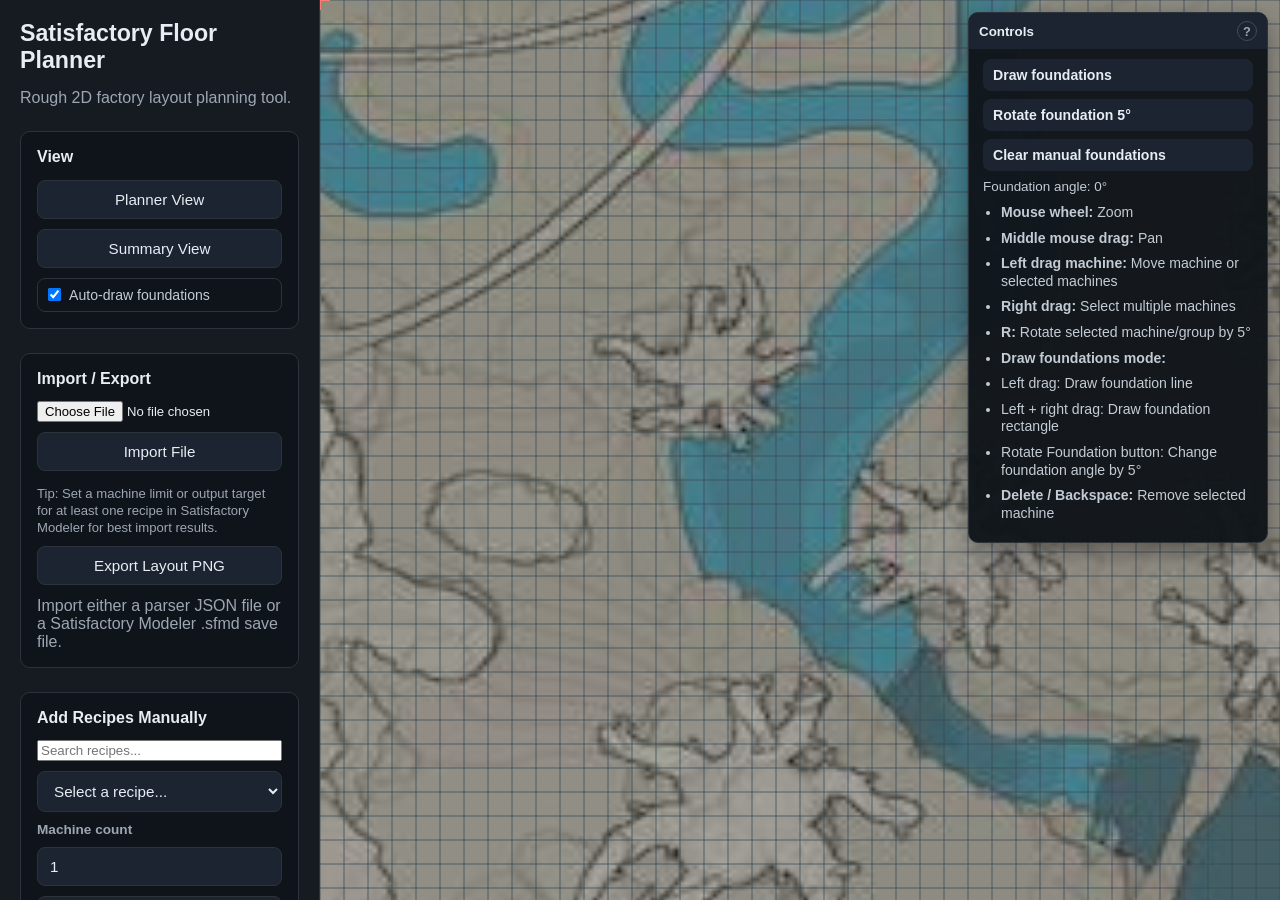
<file: index.html>
<!DOCTYPE html>
<html lang="en">
<head>
  <meta charset="UTF-8" />
  <meta name="viewport" content="width=device-width, initial-scale=1.0" />
  <title>Satisfactory Floor Planner</title>

  <!-- Google Analytics -->
  <script async src="https://www.googletagmanager.com/gtag/js?id=G-T5HRJ5LG8W"></script>
  <script>
    window.dataLayer = window.dataLayer || [];
    function gtag(){dataLayer.push(arguments);}
    gtag('js', new Date());

    // debug_mode lets you see events instantly in GA DebugView
    gtag('config', 'G-T5HRJ5LG8W', { debug_mode: true });
  </script>

  <link rel="stylesheet" href="style.css" />
</head>
<body>
  <div id="app">
    <aside id="sidebar">
      <h1>Satisfactory Floor Planner</h1>
      <p class="subhead">Rough 2D factory layout planning tool.</p>

      <section class="panel">
        <h2>View</h2>
        <div class="machine-picker">
          <button id="plannerViewBtn" type="button">Planner View</button>
          <button id="summaryViewBtn" type="button">Summary View</button>
        </div>
      </section>

      <section class="panel">
        <h2>Import / Export</h2>
        <div class="machine-picker">
          <input id="importFactoryFile" type="file" accept=".sfmd,.json" />

          <div class="tooltip-wrap">
            <button
              id="importFactoryBtn"
              type="button"
              title="For best results, manually set a machine limit or output target for at least one recipe in Satisfactory Modeler before exporting."
            >
              Import File
            </button>

            <div class="tooltip-text">
              For best results, manually set a machine limit or output target for at least one recipe in Satisfactory Modeler before exporting.
            </div>
          </div>

          <p class="import-hint">
            Tip: Set a machine limit or output target for at least one recipe in Satisfactory Modeler for best import results.
          </p>

          <button id="exportLayoutPngBtn" type="button">Export Layout PNG</button>
        </div>

        <p class="subhead" style="margin-top: 12px; margin-bottom: 0;">
          Import either a parser JSON file or a Satisfactory Modeler .sfmd save file.
        </p>
      </section>

      <section class="panel">
        <h2>Add Recipes Manually</h2>
        <div class="machine-picker">
          <input
            id="recipeSearch"
            type="text"
            placeholder="Search recipes..."
            autocomplete="off"
          />

          <select id="machineSelect"></select>

          <label class="field-label" for="machineCountInput">Machine count</label>
          <input
            id="machineCountInput"
            type="number"
            min="1"
            step="1"
            value="1"
          />

          <button id="addMachineBtn" type="button">Add Machine Block</button>
        </div>
      </section>

      <section class="panel">
        <h2>Selected</h2>
        <div id="selectedInfo">None</div>
      </section>
    </aside>

    <main id="workspace">
      <aside id="controlsHelp" class="floating-help">
        <button id="controlsHelpToggle" type="button" aria-expanded="true">
          <span>Controls</span>
          <span class="floating-help-icon">?</span>
        </button>

        <div class="floating-help-body">
          <div class="foundation-controls">
            <button id="manualFoundationDrawBtn" type="button">Draw foundations</button>
            <button id="rotateFoundationBtn" type="button">Rotate foundation 5°</button>
            <button id="clearManualFoundationsBtn" type="button">Clear manual foundations</button>
            <div class="foundation-angle-readout">
              Foundation angle: <span id="foundationAngleValue">0°</span>
            </div>
          </div>
          <ul>
            <li><strong>Mouse wheel:</strong> Zoom</li>
            <li><strong>Middle mouse drag:</strong> Pan</li>
            <li><strong>Left drag machine:</strong> Move machine or selected machines</li>
            <li><strong>Right drag:</strong> Select multiple machines</li>
            <li><strong>R:</strong> Rotate selected machine/group by 5°</li>
            <li><strong>Draw foundations mode:</strong></li>
            <li>Left drag: Draw foundation line</li>
            <li>Left + right drag: Draw foundation rectangle</li>
            <li>Rotate Foundation button: Change foundation angle by 5°</li>
            <li><strong>Delete / Backspace:</strong> Remove selected machine</li>
          </ul>
        </div>
      </aside>

      <canvas id="plannerCanvas"></canvas>

      <div id="summaryView">
        <section class="panel">
          <h2>Summary</h2>
          <div id="summaryCards" class="summary-cards"></div>
        </section>

        <section class="panel">
          <h2>Recipe Blocks</h2>
          <div class="table-wrap">
            <table id="summaryTable">
              <thead>
                <tr>
                  <th>Recipe</th>
                  <th>Machine</th>
                  <th>Exact Machines</th>
                  <th>Rounded</th>
                  <th>Per-Machine Footprint</th>
                  <th>Block Layout</th>
                  <th>Estimated Block Size</th>
                </tr>
              </thead>
              <tbody></tbody>
            </table>
          </div>
        </section>

        <section class="panel">
          <h2>Layout Preview</h2>
          <p class="subhead">One rectangle = one grouped machine block.</p>
          <canvas id="summaryPreviewCanvas" width="1400" height="2000"></canvas>
        </section>
      </div>
    </main>
  </div>

  <script src="app.js"></script>

  <script>
    const exportLayoutPngBtn = document.getElementById("exportLayoutPngBtn");
    const controlsHelp = document.getElementById("controlsHelp");
    const controlsHelpToggle = document.getElementById("controlsHelpToggle");

    if (exportLayoutPngBtn) {
      exportLayoutPngBtn.addEventListener("click", () => {
        if (typeof gtag === "function") {
          console.log("GA event fired: export_layout_png");
          gtag("event", "export_layout_png");
        } else {
          console.error("GA NOT LOADED");
        }

        if (typeof exportLayoutPng === "function") {
          exportLayoutPng();
        } else {
          console.error("exportLayoutPng function not found in app.js");
        }
      });
    }

    if (controlsHelp && controlsHelpToggle) {
      controlsHelpToggle.addEventListener("click", () => {
        const isCollapsed = controlsHelp.classList.toggle("collapsed");
        controlsHelpToggle.setAttribute("aria-expanded", String(!isCollapsed));
      });
    }
  </script>
</body>
</html>
</file>
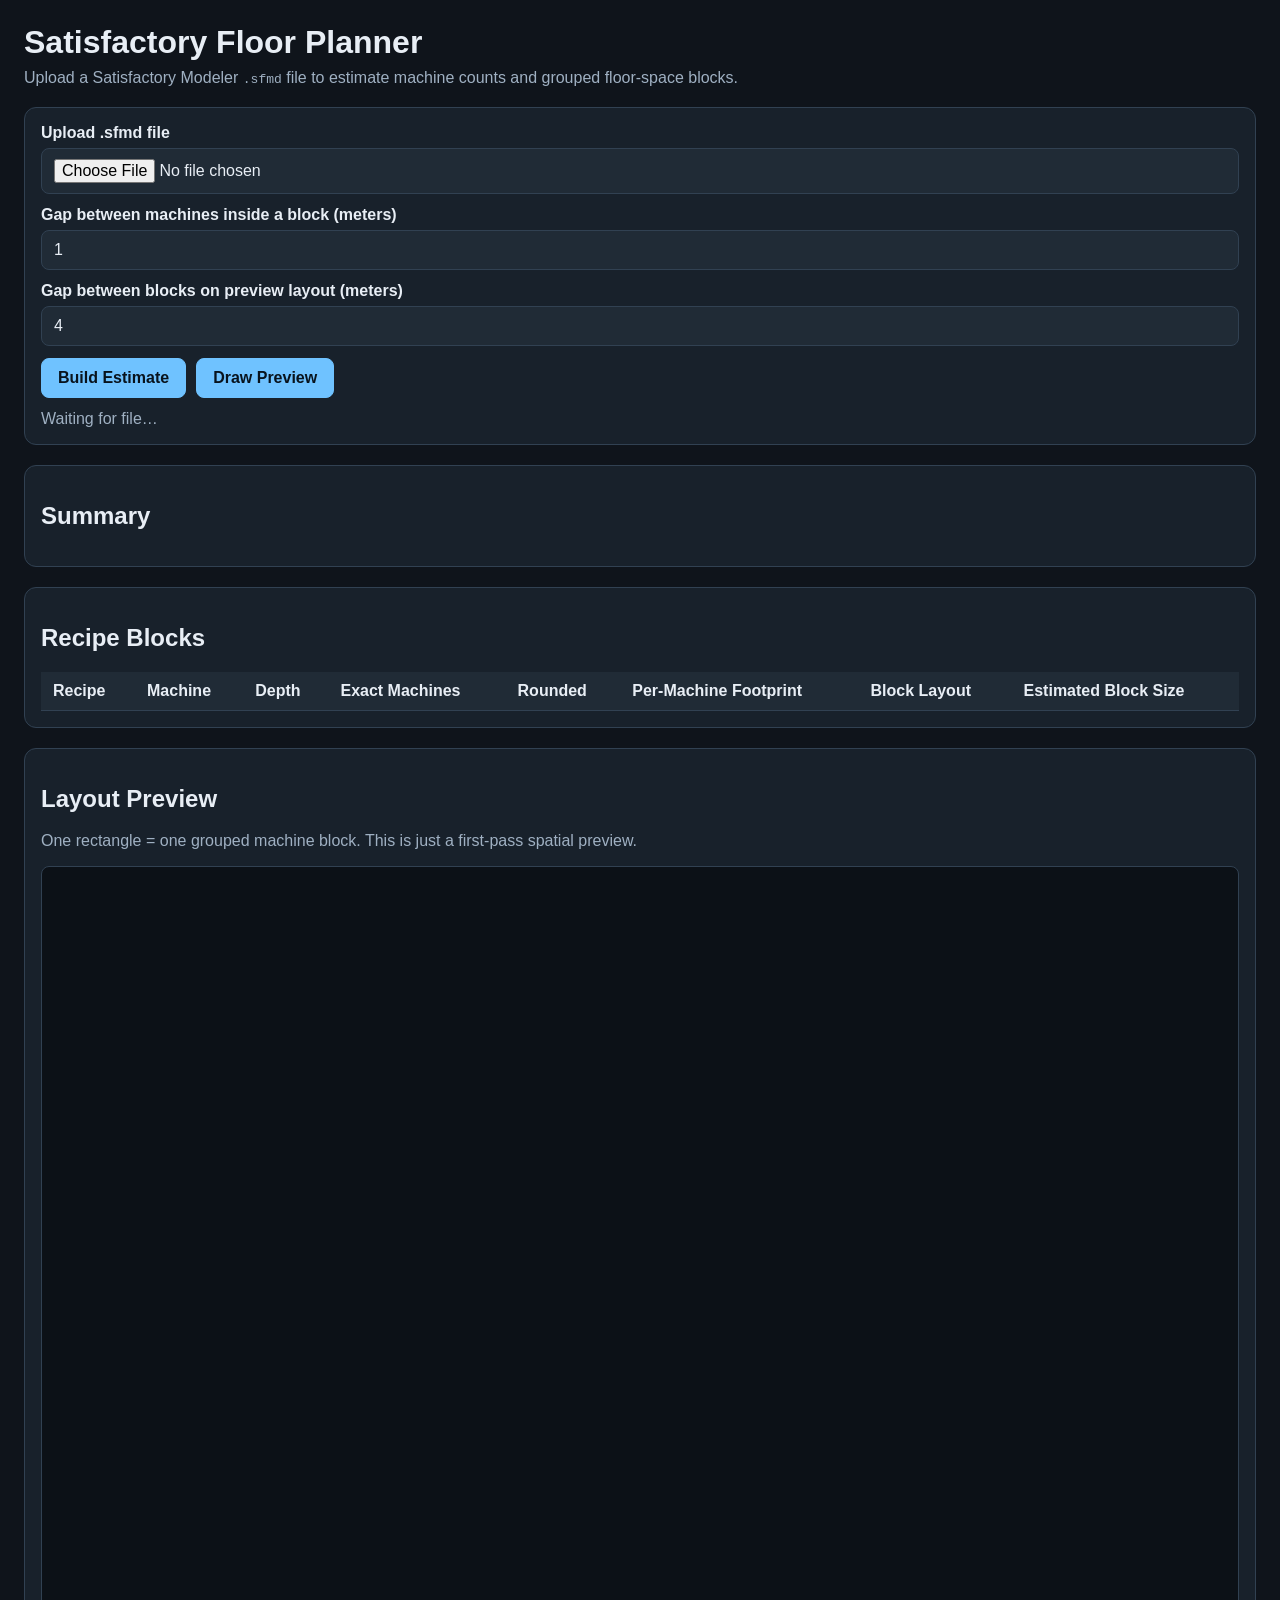
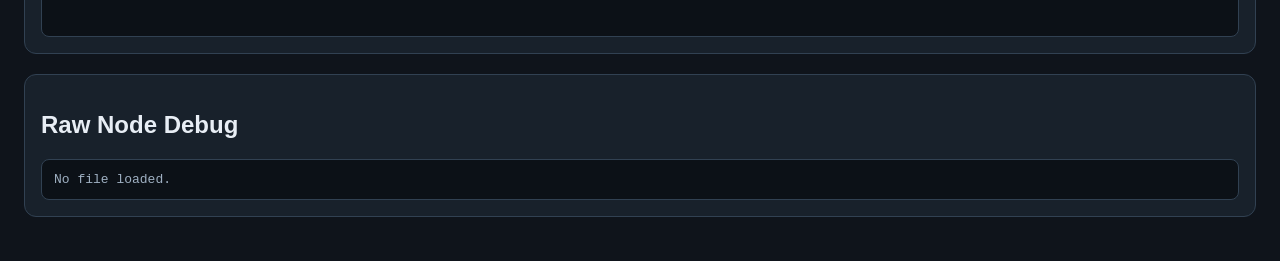
<file: tools/sfmd-parser/index.html>
<!DOCTYPE html>
<html lang="en">
<head>
  <meta charset="UTF-8" />
  <meta name="viewport" content="width=device-width, initial-scale=1.0" />
  <title>Satisfactory Floor Planner - SFMD Parser</title>
  <link rel="stylesheet" href="styles.css" />
</head>
<body>
  <main class="page">
    <header class="hero">
      <h1>Satisfactory Floor Planner</h1>
      <p>
        Upload a Satisfactory Modeler <code>.sfmd</code> file to estimate machine counts
        and grouped floor-space blocks.
      </p>
    </header>

    <section class="panel controls">
      <div class="control-row">
        <label for="sfmdFile">Upload .sfmd file</label>
        <input id="sfmdFile" type="file" accept=".sfmd,.json" />
      </div>

      <div class="control-row">
        <label for="machineGap">Gap between machines inside a block (meters)</label>
        <input id="machineGap" type="number" min="0" step="0.5" value="1" />
      </div>

      <div class="control-row">
        <label for="blockGap">Gap between blocks on preview layout (meters)</label>
        <input id="blockGap" type="number" min="0" step="1" value="4" />
      </div>

      <div class="control-row buttons-row">
        <button id="runBtn">Build Estimate</button>
        <button id="drawBtn" type="button">Draw Preview</button>
      </div>

      <div id="status" class="status">Waiting for file…</div>
    </section>

    <section class="panel summary">
      <h2>Summary</h2>
      <div id="summaryCards" class="summary-cards"></div>
    </section>

    <section class="panel">
      <h2>Recipe Blocks</h2>
      <div class="table-wrap">
        <table id="resultsTable">
          <thead>
            <tr>
              <th>Recipe</th>
              <th>Machine</th>
              <th>Depth</th>
              <th>Exact Machines</th>
              <th>Rounded</th>
              <th>Per-Machine Footprint</th>
              <th>Block Layout</th>
              <th>Estimated Block Size</th>
            </tr>
          </thead>
          <tbody></tbody>
        </table>
      </div>
    </section>

    <section class="panel">
      <h2>Layout Preview</h2>
      <p class="panel-note">
        One rectangle = one grouped machine block. This is just a first-pass spatial preview.
      </p>
      <canvas id="layoutCanvas" width="1400" height="900"></canvas>
    </section>

    <section class="panel">
      <h2>Raw Node Debug</h2>
      <pre id="debugOutput">No file loaded.</pre>
    </section>
  </main>

  <script src="app.js"></script>
</body>
</html>
</file>
<file: style.css>
* {
  box-sizing: border-box;
}

html,
body {
  margin: 0;
  width: 100%;
  height: 100%;
  overflow: hidden;
  font-family: Arial, sans-serif;
  background: #11161d;
  color: #e6edf3;
}

#app {
  display: flex;
  width: 100%;
  height: 100%;
}

#sidebar {
  width: 320px;
  min-width: 320px;
  max-width: 320px;
  background: #161b22;
  border-right: 1px solid #2d333b;
  padding: 20px;
  overflow-y: auto;
}

#sidebar h1 {
  margin-top: 0;
  margin-bottom: 8px;
  font-size: 1.45rem;
  line-height: 1.15;
}

.subhead {
  color: #9da7b3;
  margin-bottom: 24px;
}

.panel {
  margin-bottom: 24px;
  padding: 16px;
  background: #0f141a;
  border: 1px solid #2d333b;
  border-radius: 10px;
}

.panel h2 {
  margin-top: 0;
  font-size: 1rem;
}

.machine-palette {
  display: grid;
  grid-template-columns: 1fr;
  gap: 10px;
}

.machine-btn {
  width: 100%;
  padding: 10px 12px;
  border: 1px solid #2d333b;
  border-radius: 8px;
  background: #1b2430;
  color: #e6edf3;
  text-align: left;
  cursor: pointer;
  transition: background 0.15s ease, border-color 0.15s ease;
}

.machine-btn:hover {
  background: #243041;
  border-color: #3d4c60;
}

.machine-btn .machine-name {
  display: block;
  font-size: 0.95rem;
  font-weight: 700;
  margin-bottom: 4px;
}

.machine-btn .machine-size {
  display: block;
  font-size: 0.82rem;
  color: #9da7b3;
}
.field-label {
  color: #9da7b3;
  font-size: 0.85rem;
  font-weight: 700;
}

.machine-picker input[type="number"] {
  width: 100%;
  padding: 10px 12px;
  border: 1px solid #2d333b;
  border-radius: 8px;
  background: #1b2430;
  color: #e6edf3;
  font-size: 0.95rem;
}

.machine-picker input[type="number"]:hover,
.machine-picker input[type="number"]:focus {
  background: #243041;
  border-color: #3d4c60;
  outline: none;
}
ul {
  padding-left: 18px;
  margin-bottom: 0;
}

li {
  margin-bottom: 8px;
  color: #c3ccd5;
}

#workspace {
  position: relative;
  flex: 1;
  overflow: hidden;
  background: #0b0f14;
}
#plannerCanvas {
  display: block;
  width: 100%;
  height: 100%;
  cursor: default;
}

.machine-picker {
  display: grid;
  grid-template-columns: 1fr;
  gap: 10px;
}

.machine-picker select,
.machine-picker button {
  width: 100%;
  padding: 10px 12px;
  border: 1px solid #2d333b;
  border-radius: 8px;
  background: #1b2430;
  color: #e6edf3;
  font-size: 0.95rem;
}

.import-hint {
  margin: 4px 0 0;
  color: #9da7b3;
  font-size: 0.82rem;
  line-height: 1.3;
}

.tooltip-wrap {
  position: relative;
  width: 100%;
}

.tooltip-wrap button {
  width: 100%;
}

.tooltip-text {
  display: none;
  position: absolute;
  left: 0;
  top: calc(100% + 6px);
  z-index: 20;
  width: 100%;
  padding: 10px 12px;
  border: 1px solid #3d4c60;
  border-radius: 8px;
  background: #0f141a;
  color: #e6edf3;
  font-size: 0.82rem;
  line-height: 1.35;
  box-shadow: 0 6px 18px rgba(0, 0, 0, 0.35);
}

.tooltip-wrap:hover .tooltip-text,
.tooltip-wrap:focus-within .tooltip-text {
  display: block;
}

.machine-picker select {
  cursor: pointer;
}

.machine-picker button {
  cursor: pointer;
  text-align: center;
}

.machine-picker select:hover,
.machine-picker button:hover {
  background: #243041;
  border-color: #3d4c60;
}
#summaryView {
  display: none;
  height: 100%;
  overflow-y: auto;
  overflow-x: hidden;
  padding: 24px;
}

.summary-cards {
  display: grid;
  grid-template-columns: repeat(auto-fit, minmax(180px, 1fr));
  gap: 12px;
}

.summary-card {
  background: #1b2430;
  border: 1px solid #2d333b;
  border-radius: 10px;
  padding: 14px;
}

.summary-card .label {
  color: #9da7b3;
  font-size: 0.9rem;
  margin-bottom: 8px;
}
.floating-help {
  position: absolute;
  top: 16px;
  right: 16px;
  z-index: 30;
  width: 300px;
  max-width: calc(100% - 32px);
  background: rgba(15, 20, 26, 0.94);
  border: 1px solid #2d333b;
  border-radius: 10px;
  box-shadow: 0 8px 24px rgba(0, 0, 0, 0.35);
  overflow: hidden;
}

.floating-help button {
  width: 100%;
  display: flex;
  align-items: center;
  justify-content: space-between;
  gap: 8px;
  padding: 10px 12px;
  border: 0;
  background: #1b2430;
  color: #e6edf3;
  font-weight: 700;
  cursor: pointer;
}

.floating-help button:hover {
  background: #243041;
}

.floating-help-icon {
  display: inline-flex;
  align-items: center;
  justify-content: center;
  width: 22px;
  height: 22px;
  border: 1px solid #3d4c60;
  border-radius: 999px;
  font-size: 0.85rem;
  color: #9da7b3;
}

.floating-help-body {
  padding: 10px 14px 12px;
}

.floating-help-body ul {
  margin: 0;
  padding-left: 18px;
}

.floating-help-body li {
  margin-bottom: 8px;
  color: #c3ccd5;
  font-size: 0.88rem;
  line-height: 1.25;
}

.floating-help.collapsed {
  width: 150px;
}

.floating-help.collapsed .floating-help-body {
  display: none;
}
.summary-card .value {
  font-size: 1.6rem;
  font-weight: 700;
}

.table-wrap {
  overflow-x: auto;
}

#summaryPreviewCanvas {
  display: block;
  width: 100%;
  max-width: 100%;
  border: 1px solid #2d333b;
  border-radius: 8px;
  background: #0c1117;
}
@media print {
  html,
  body {
    overflow: visible !important;
    background: #ffffff !important;
    color: #000000 !important;
  }

  #sidebar,
  #plannerCanvas {
    display: none !important;
  }

  #workspace {
    overflow: visible !important;
    background: #ffffff !important;
  }

  #summaryView {
    display: block !important;
    padding: 0 !important;
    overflow: visible !important;
  }

  .panel {
    background: #ffffff !important;
    color: #000000 !important;
    border: 1px solid #cccccc !important;
    break-inside: avoid;
    page-break-inside: avoid;
  }

  .summary-card,
  #summaryPreviewCanvas,
  table,
  th,
  td {
    color: #000000 !important;
  }

  #summaryPreviewCanvas {
    border: 1px solid #cccccc !important;
    max-width: 100% !important;
    height: auto !important;
  }

  a,
  button,
  input,
  select {
    display: none !important;
  }
}

.foundation-controls {
  display: grid;
  grid-template-columns: 1fr;
  gap: 8px;
  margin-bottom: 10px;
}

.foundation-controls button {
  width: 100%;
  padding: 8px 10px;
  border: 1px solid #2d333b;
  border-radius: 8px;
  background: #1b2430;
  color: #e6edf3;
  font-size: 0.88rem;
  cursor: pointer;
}

.foundation-controls button:hover {
  background: #243041;
  border-color: #3d4c60;
}

.foundation-controls button.active {
  border-color: #6fc2ff;
  box-shadow: inset 0 0 0 1px #6fc2ff;
}

.foundation-angle-readout {
  color: #c3ccd5;
  font-size: 0.84rem;
}
/* Keep sidebar controls from overflowing their panel at browser zoom levels */
.machine-picker,
.machine-picker > *,
.panel,
#sidebar input,
#sidebar select,
#sidebar button {
  max-width: 100%;
  min-width: 0;
}

#sidebar input[type="file"] {
  width: 100%;
  font-size: 0.82rem;
}

/* Floating controls help card */
.floating-help {
  position: absolute;
  top: 12px;
  right: 12px;
  z-index: 30;
  width: 300px;
  max-width: calc(100% - 24px);
  background: rgba(15, 20, 26, 0.96);
  border: 1px solid #2d333b;
  border-radius: 10px;
  box-shadow: 0 8px 24px rgba(0, 0, 0, 0.35);
  overflow: hidden;
}

.floating-help button {
  width: 100%;
  display: flex;
  align-items: center;
  justify-content: space-between;
  gap: 8px;
  padding: 8px 10px;
  border: 0;
  background: #1b2430;
  color: #e6edf3;
  font-weight: 700;
  cursor: pointer;
}

.floating-help button:hover {
  background: #243041;
}

.floating-help-icon {
  display: inline-flex;
  align-items: center;
  justify-content: center;
  width: 20px;
  height: 20px;
  border: 1px solid #3d4c60;
  border-radius: 999px;
  font-size: 0.8rem;
  color: #9da7b3;
}

.floating-help-body {
  padding: 10px 14px 12px;
}

.floating-help-body ul {
  margin: 0;
  padding-left: 18px;
}

.floating-help-body li {
  margin-bottom: 8px;
  color: #c3ccd5;
  font-size: 0.88rem;
  line-height: 1.25;
}

.floating-help.collapsed {
  width: 132px;
}

.floating-help.collapsed .floating-help-body {
  display: none;
}
</file>
<file: tools/sfmd-parser/styles.css>
:root {
  --bg: #0f141b;
  --panel: #18212b;
  --panel-2: #202b36;
  --text: #e8eef5;
  --muted: #9fb0c2;
  --accent: #6fc2ff;
  --border: #314152;
}

* {
  box-sizing: border-box;
}

body {
  margin: 0;
  font-family: Arial, Helvetica, sans-serif;
  background: var(--bg);
  color: var(--text);
}

.page {
  max-width: 1500px;
  margin: 0 auto;
  padding: 24px;
}

.hero {
  margin-bottom: 20px;
}

.hero h1 {
  margin: 0 0 8px;
  font-size: 2rem;
}

.hero p {
  margin: 0;
  color: var(--muted);
}

.panel {
  background: var(--panel);
  border: 1px solid var(--border);
  border-radius: 12px;
  padding: 16px;
  margin-bottom: 20px;
}

.panel-note {
  margin-top: 0;
  color: var(--muted);
}

.controls {
  display: grid;
  gap: 12px;
}

.control-row {
  display: grid;
  gap: 6px;
}

.buttons-row {
  display: flex;
  gap: 10px;
  flex-wrap: wrap;
}

label {
  font-weight: 700;
}

input,
button {
  font: inherit;
}

input[type="file"],
input[type="number"] {
  background: var(--panel-2);
  color: var(--text);
  border: 1px solid var(--border);
  border-radius: 8px;
  padding: 10px 12px;
}

button {
  width: fit-content;
  border: 1px solid var(--accent);
  background: var(--accent);
  color: #08131d;
  border-radius: 8px;
  padding: 10px 16px;
  font-weight: 700;
  cursor: pointer;
}

button:hover {
  filter: brightness(1.05);
}

.status {
  color: var(--muted);
}

.summary-cards {
  display: grid;
  grid-template-columns: repeat(auto-fit, minmax(180px, 1fr));
  gap: 12px;
}

.summary-card {
  background: var(--panel-2);
  border: 1px solid var(--border);
  border-radius: 10px;
  padding: 14px;
}

.summary-card .label {
  color: var(--muted);
  font-size: 0.9rem;
  margin-bottom: 8px;
}

.summary-card .value {
  font-size: 1.6rem;
  font-weight: 700;
}

.table-wrap {
  overflow-x: auto;
}

table {
  width: 100%;
  border-collapse: collapse;
  min-width: 980px;
}

th,
td {
  border-bottom: 1px solid var(--border);
  padding: 10px 12px;
  text-align: left;
  vertical-align: top;
}

th {
  background: var(--panel-2);
}

pre {
  margin: 0;
  white-space: pre-wrap;
  word-break: break-word;
  background: #0c1117;
  border: 1px solid var(--border);
  border-radius: 8px;
  padding: 12px;
  color: var(--muted);
}

.badge {
  display: inline-block;
  padding: 2px 8px;
  border-radius: 999px;
  background: rgba(111, 194, 255, 0.12);
  border: 1px solid rgba(111, 194, 255, 0.35);
  color: var(--accent);
  font-size: 0.85rem;
}

#layoutCanvas {
  width: 100%;
  max-width: 100%;
  border: 1px solid var(--border);
  border-radius: 8px;
  background: #0c1117;
  display: block;
}
</file>
